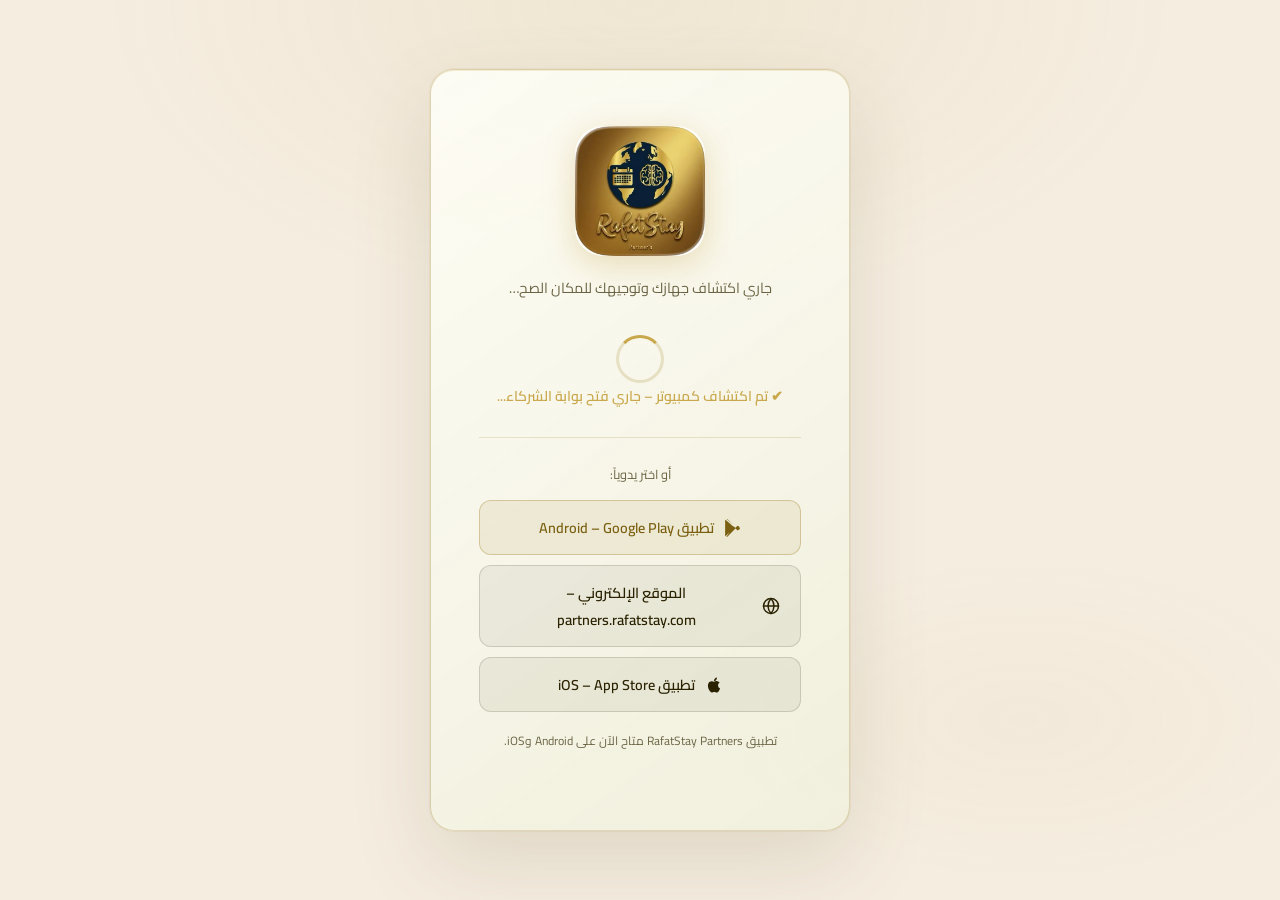
<file: app/index.html>
<!DOCTYPE html>
<html lang="ar" dir="rtl">
<head>
  <meta charset="UTF-8">
  <meta name="viewport" content="width=device-width, initial-scale=1.0">
  <title>RafatStay Partners – جاري التوجيه...</title>
  <style>
    @import url('https://fonts.googleapis.com/css2?family=Cairo:wght@300;400;600;700&display=swap');

    *, *::before, *::after { box-sizing: border-box; margin: 0; padding: 0; }

    :root {
      --gold: #C9A84C;
      --dark: #f5ede0;
      --mid: #e8e7d0;
      --light: #1a1800;
      --muted: #6b6545;
    }

    body {
      font-family: 'Cairo', sans-serif;
      background: var(--dark);
      color: var(--light);
      min-height: 100vh;
      display: flex;
      flex-direction: column;
      align-items: center;
      justify-content: center;
      overflow: hidden;
      position: relative;
    }

    /* Ambient background */
    body::before {
      content: '';
      position: fixed;
      inset: 0;
      background:
        radial-gradient(ellipse 60% 50% at 50% 0%, rgba(180,155,60,0.08) 0%, transparent 70%),
        radial-gradient(ellipse 40% 30% at 80% 80%, rgba(180,155,60,0.04) 0%, transparent 60%);
      pointer-events: none;
    }

    .card {
      position: relative;
      background: linear-gradient(145deg, rgba(255,255,248,0.85), rgba(240,239,220,0.92));
      border: 1px solid rgba(160,130,50,0.3);
      border-radius: 24px;
      padding: 56px 48px 48px;
      max-width: 420px;
      width: 90%;
      text-align: center;
      box-shadow:
        0 0 0 1px rgba(160,130,50,0.08),
        0 32px 80px rgba(100,90,50,0.15),
        inset 0 1px 0 rgba(201,168,76,0.2);
      animation: fadeUp 0.7s cubic-bezier(.16,1,.3,1) both;
    }

    @keyframes fadeUp {
      from { opacity: 0; transform: translateY(28px); }
      to   { opacity: 1; transform: translateY(0); }
    }

    .logo-ring {
      width: 130px;
      height: 130px;
      border-radius: 28px;
      display: flex;
      align-items: center;
      justify-content: center;
      margin: 0 auto 20px;
      position: relative;
      animation: pulse 2.4s ease-in-out infinite;
      overflow: hidden;
      box-shadow: 0 8px 32px rgba(180,130,20,0.25);
    }

    @keyframes pulse {
      0%, 100% { box-shadow: 0 8px 32px rgba(180,130,20,0.2); }
      50%       { box-shadow: 0 8px 40px rgba(180,130,20,0.45); }
    }

    .logo-ring img {
      width: 130px;
      height: 130px;
      border-radius: 28px;
      object-fit: cover;
    }

    h1 {
      font-size: 1.65rem;
      font-weight: 700;
      color: var(--light);
      margin-bottom: 8px;
      letter-spacing: -0.01em;
    }

    .subtitle {
      font-size: 0.9rem;
      color: #6b6545;
      margin-bottom: 36px;
      line-height: 1.6;
    }

    .spinner-wrap {
      margin-bottom: 32px;
    }

    .spinner {
      width: 48px;
      height: 48px;
      border: 3px solid rgba(160,130,40,0.2);
      border-top-color: var(--gold);
      border-radius: 50%;
      margin: 0 auto;
      animation: spin 0.9s linear infinite;
    }

    @keyframes spin {
      to { transform: rotate(360deg); }
    }

    .status {
      font-size: 0.88rem;
      color: var(--gold);
      font-weight: 600;
      margin-bottom: 28px;
      min-height: 1.4em;
    }

    .divider {
      border: none;
      border-top: 1px solid rgba(160,130,40,0.2);
      margin: 0 0 24px;
    }

    .manual-links {
      display: flex;
      flex-direction: column;
      gap: 10px;
    }

    .btn {
      display: flex;
      align-items: center;
      justify-content: center;
      gap: 10px;
      padding: 13px 20px;
      border-radius: 12px;
      font-family: 'Cairo', sans-serif;
      font-size: 0.9rem;
      font-weight: 600;
      text-decoration: none;
      transition: all 0.22s ease;
      cursor: pointer;
      border: none;
    }

    .btn-android {
      background: rgba(160,130,40,0.1);
      border: 1px solid rgba(160,130,40,0.35);
      color: #7a6010;
    }

    .btn-android:hover {
      background: rgba(160,130,40,0.18);
      border-color: rgba(160,130,40,0.55);
      transform: translateY(-1px);
    }

    .btn-web {
      background: rgba(30,25,0,0.06);
      border: 1px solid rgba(30,25,0,0.15);
      color: #2a2200;
    }

    .btn-web:hover {
      background: rgba(30,25,0,0.1);
      border-color: rgba(30,25,0,0.25);
      transform: translateY(-1px);
    }

    .btn-ios {
      background: rgba(30,25,0,0.06);
      border: 1px solid rgba(30,25,0,0.15);
      color: #2a2200;
      cursor: pointer;
      position: relative;
    }

    .btn-ios:hover {
      background: rgba(30,25,0,0.1);
      border-color: rgba(30,25,0,0.25);
      transform: translateY(-1px);
    }

    .btn svg {
      width: 18px;
      height: 18px;
      flex-shrink: 0;
    }

    .note {
      font-size: 0.75rem;
      color: #6b6545;
      margin-top: 20px;
      line-height: 1.5;
    }
  </style>
</head>
<body>

<div class="card">
  <div class="logo-ring">
    <img src="[data-uri]" alt="RafatStay Partners Logo">
  </div>

  <p class="subtitle">جاري اكتشاف جهازك وتوجيهك للمكان الصح…</p>

  <div class="spinner-wrap">
    <div class="spinner"></a>
  </div>

  <p class="status" id="status">جاري التحقق من نوع الجهاز...</p>

  <hr class="divider">

  <p style="font-size:0.8rem;color:var(--muted);margin-bottom:14px;">أو اختر يدوياً:</p>

  <div class="manual-links">
    <a class="btn btn-android"
       href="https://play.google.com/store/search?q=rafat%20stay%20partner&c=apps&hl=ar"
       target="_blank">
      <!-- Google Play icon -->
      <svg viewBox="0 0 24 24" fill="currentColor" xmlns="http://www.w3.org/2000/svg">
        <path d="M3.18 23.76c.28.16.6.2.92.1l11.5-11.5-2.8-2.8L3.18 23.76zM20.6 10.4l-2.56-1.47-3.16 3.15 3.16 3.16 2.58-1.49c.74-.43.74-1.52-.02-1.95zM2.01 1.12C1.7 1.43 1.5 1.9 1.5 2.5v19c0 .6.2 1.07.52 1.38l.07.07L13.36 11.2v-.28L2.08 1.06l-.07.06zM12.6 8.1l-9.42-9.44c-.32-.1-.65-.06-.93.1L12.6 8.1z"/>
      </svg>
      تطبيق Android – Google Play
    </a>

    <a class="btn btn-web"
       href="https://partners.rafatstay.com/"
       target="_blank">
      <!-- Globe icon -->
      <svg viewBox="0 0 24 24" fill="none" stroke="currentColor" stroke-width="2"
           stroke-linecap="round" stroke-linejoin="round" xmlns="http://www.w3.org/2000/svg">
        <circle cx="12" cy="12" r="10"/>
        <line x1="2" y1="12" x2="22" y2="12"/>
        <path d="M12 2a15.3 15.3 0 0 1 4 10 15.3 15.3 0 0 1-4 10 15.3 15.3 0 0 1-4-10A15.3 15.3 0 0 1 12 2z"/>
      </svg>
      الموقع الإلكتروني – partners.rafatstay.com
    </a>

    <a class="btn btn-ios" href="https://apps.apple.com/eg/app/rafatstay-partners/id6770042237" target="_blank" title="تطبيق iOS – App Store">
      <!-- Apple icon -->
      <svg viewBox="0 0 24 24" fill="currentColor" xmlns="http://www.w3.org/2000/svg" style="width:18px;height:18px;flex-shrink:0;">
        <path d="M18.71 19.5c-.83 1.24-1.71 2.45-3.05 2.47-1.34.03-1.77-.79-3.29-.79-1.53 0-2 .77-3.27.82-1.31.05-2.3-1.32-3.14-2.53C4.25 17 2.94 12.45 4.7 9.39c.87-1.52 2.43-2.48 4.12-2.51 1.28-.02 2.5.87 3.29.87.78 0 2.26-1.07 3.8-.91.65.03 2.47.26 3.64 1.98-.09.06-2.17 1.28-2.15 3.81.03 3.02 2.65 4.03 2.68 4.04-.03.07-.42 1.44-1.38 2.83M13 3.5c.73-.83 1.94-1.46 2.94-1.5.13 1.17-.34 2.35-1.04 3.19-.69.85-1.83 1.51-2.95 1.42-.15-1.15.41-2.35 1.05-3.11z"/>
      </svg>
      تطبيق iOS – App Store
    </a>
  </div>

  <p class="note">تطبيق RafatStay Partners متاح الآن على Android وiOS.</p>
</div>

<script>
  const GOOGLE_PLAY = "https://play.google.com/store/search?q=rafat%20stay%20partner&c=apps&hl=ar";
  const WEBSITE     = "https://partners.rafatstay.com/";
  const IOS_STORE   = "https://apps.apple.com/eg/app/rafatstay-partners/id6770042237";

  const statusEl = document.getElementById("status");

  function isAndroid() {
    return /android/i.test(navigator.userAgent);
  }

  function isIOS() {
    return /iphone|ipad|ipod/i.test(navigator.userAgent);
  }

  function isMobile() {
    return isAndroid() || isIOS() || /mobi|mobile/i.test(navigator.userAgent);
  }

  function redirect() {
    if (isAndroid()) {
      statusEl.textContent = "✔ تم اكتشاف Android – جاري فتح Google Play...";
      setTimeout(() => { window.location.href = GOOGLE_PLAY; }, 1200);
    } else if (isIOS()) {
      statusEl.textContent = "🍎 تم اكتشاف iOS – جاري فتح App Store...";
      setTimeout(() => { window.location.href = IOS_STORE; }, 1200);
    } else {
      // Desktop / other
      statusEl.textContent = "✔ تم اكتشاف كمبيوتر – جاري فتح بوابة الشركاء...";
      setTimeout(() => { window.location.href = WEBSITE; }, 1200);
    }
  }

  // Small delay so user sees the detection animation
  setTimeout(redirect, 800);
</script>

</body>
</html>
</file>
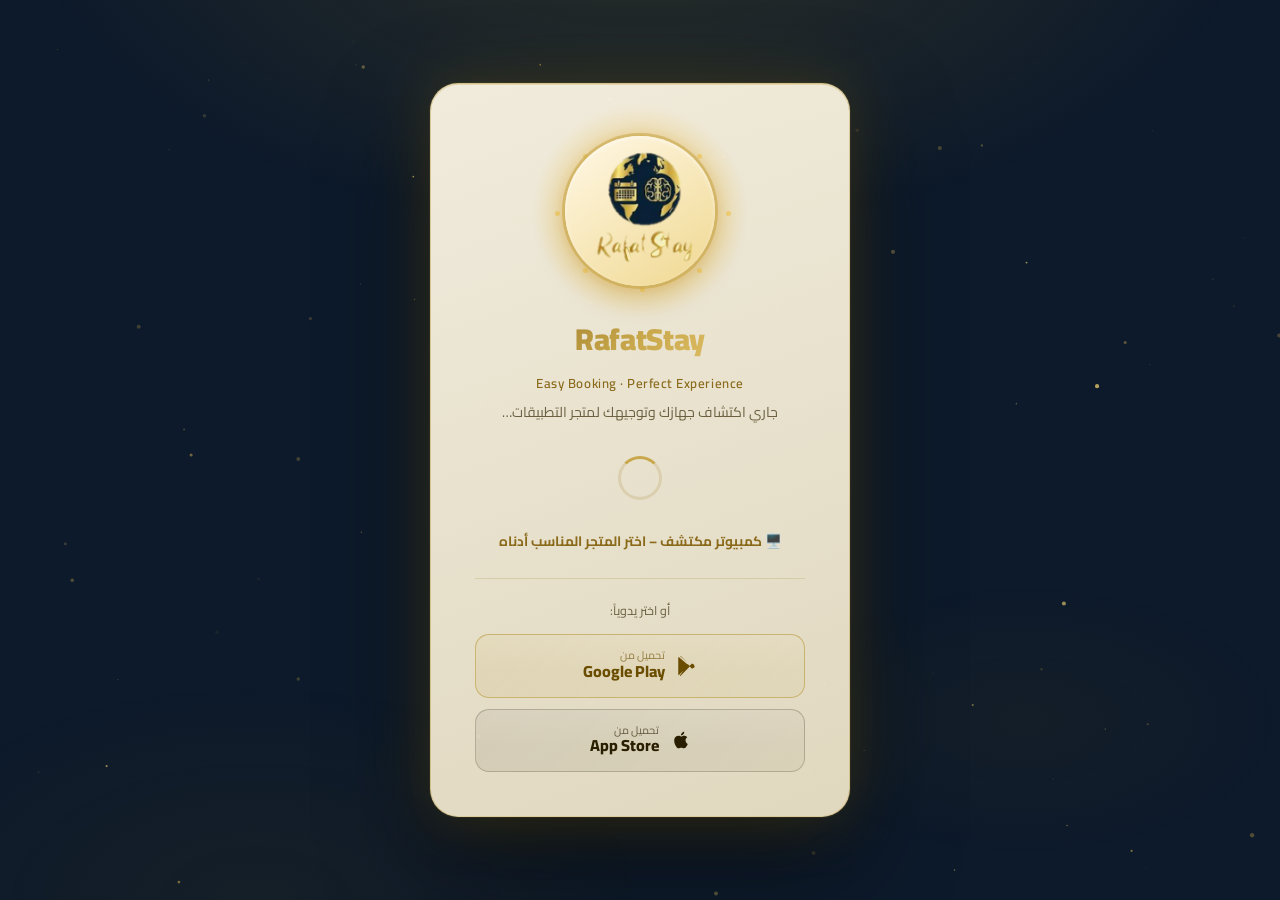
<file: user/index.html>
<!DOCTYPE html>
<html lang="ar" dir="rtl">
<head>
  <meta charset="UTF-8">
  <meta name="viewport" content="width=device-width, initial-scale=1.0">
  <title>RafatStay – حمّل التطبيق</title>
  <style>
    @import url('https://fonts.googleapis.com/css2?family=Cairo:wght@300;400;600;700;900&display=swap');

    *, *::before, *::after { box-sizing: border-box; margin: 0; padding: 0; }

    :root {
      --gold:       #C9A84C;
      --gold-light: #f0d07a;
      --gold-dark:  #8a6a1a;
      --cream:      #f5ede0;
      --cream-mid:  #e8e0cc;
      --dark:       #1a1400;
      --muted:      #6b6040;
      --navy:       #0d1a2b;
    }

    html, body {
      height: 100%;
      font-family: 'Cairo', sans-serif;
    }

    body {
      background: var(--navy);
      color: var(--dark);
      min-height: 100vh;
      display: flex;
      flex-direction: column;
      align-items: center;
      justify-content: center;
      overflow: hidden;
      position: relative;
    }

    /* ── Animated starfield background ── */
    body::before {
      content: '';
      position: fixed;
      inset: 0;
      background:
        radial-gradient(ellipse 80% 60% at 50% -10%, rgba(180,145,30,0.18) 0%, transparent 60%),
        radial-gradient(ellipse 50% 40% at 20% 100%, rgba(100,80,10,0.1) 0%, transparent 60%),
        radial-gradient(ellipse 40% 30% at 80% 80%, rgba(120,90,10,0.07) 0%, transparent 50%);
      pointer-events: none;
      z-index: 0;
    }

    /* ── Particles canvas ── */
    #particles {
      position: fixed;
      inset: 0;
      z-index: 0;
      pointer-events: none;
    }

    /* ── Card ── */
    .card {
      position: relative;
      z-index: 10;
      background: linear-gradient(160deg,
        rgba(250,244,228,0.96) 0%,
        rgba(238,228,200,0.94) 100%);
      border: 1px solid rgba(180,145,40,0.35);
      border-radius: 28px;
      padding: 52px 44px 44px;
      max-width: 420px;
      width: 92%;
      text-align: center;
      box-shadow:
        0 0 0 1px rgba(160,130,40,0.1),
        0 0 60px rgba(180,140,20,0.25),
        0 40px 100px rgba(10,8,0,0.6),
        inset 0 1px 0 rgba(201,168,76,0.3);
      animation: fadeUp 0.8s cubic-bezier(.16,1,.3,1) both;
    }

    @keyframes fadeUp {
      from { opacity: 0; transform: translateY(36px) scale(0.97); }
      to   { opacity: 1; transform: translateY(0) scale(1); }
    }

    /* ── Logo area with flame glow ── */
    .logo-wrap {
      position: relative;
      width: 150px;
      height: 150px;
      margin: 0 auto 24px;
    }

    /* Flame / glow rings */
    .flame-ring {
      position: absolute;
      inset: 0;
      border-radius: 50%;
      animation: flameRing 2.2s ease-in-out infinite;
    }
    .flame-ring:nth-child(1) {
      background: radial-gradient(circle, rgba(255,190,30,0.55) 0%, transparent 70%);
      animation-delay: 0s;
      transform: scale(1.45);
    }
    .flame-ring:nth-child(2) {
      background: radial-gradient(circle, rgba(255,130,10,0.35) 0%, transparent 65%);
      animation-delay: 0.35s;
      transform: scale(1.25);
    }
    .flame-ring:nth-child(3) {
      background: radial-gradient(circle, rgba(255,220,80,0.2) 0%, transparent 55%);
      animation-delay: 0.7s;
      transform: scale(1.1);
    }

    @keyframes flameRing {
      0%   { opacity: 0.5; transform: scale(var(--s, 1.4)); }
      50%  { opacity: 1;   transform: scale(calc(var(--s, 1.4) * 1.08)); }
      100% { opacity: 0.5; transform: scale(var(--s, 1.4)); }
    }

    /* Sparkle dots around logo */
    .sparks {
      position: absolute;
      inset: -20px;
      pointer-events: none;
    }
    .spark {
      position: absolute;
      width: 5px;
      height: 5px;
      border-radius: 50%;
      background: var(--gold-light);
      animation: sparkFloat 2.8s ease-in-out infinite;
    }
    .spark:nth-child(1)  { top: 10%;  left: 50%; animation-delay: 0s;    }
    .spark:nth-child(2)  { top: 20%;  left: 80%; animation-delay: 0.4s;  }
    .spark:nth-child(3)  { top: 50%;  left: 95%; animation-delay: 0.8s;  }
    .spark:nth-child(4)  { top: 80%;  left: 80%; animation-delay: 1.2s;  }
    .spark:nth-child(5)  { top: 90%;  left: 50%; animation-delay: 0.2s;  }
    .spark:nth-child(6)  { top: 80%;  left: 20%; animation-delay: 0.6s;  }
    .spark:nth-child(7)  { top: 50%;  left: 5%;  animation-delay: 1.0s;  }
    .spark:nth-child(8)  { top: 20%;  left: 20%; animation-delay: 1.5s;  }

    @keyframes sparkFloat {
      0%   { opacity: 0;   transform: translateY(0) scale(0.5); }
      40%  { opacity: 1;   transform: translateY(-10px) scale(1.2); }
      100% { opacity: 0;   transform: translateY(-22px) scale(0); }
    }

    /* Logo image itself */
    .logo-img-wrap {
      position: absolute;
      inset: 0;
      border-radius: 50%;
      overflow: hidden;
      background: linear-gradient(145deg, #fff8e6, #f0d890);
      box-shadow:
        0 0 0 3px rgba(201,168,76,0.6),
        0 8px 30px rgba(180,130,10,0.45),
        inset 0 2px 4px rgba(255,255,255,0.5);
      animation: logoPulse 3s ease-in-out infinite;
    }

    @keyframes logoPulse {
      0%, 100% { box-shadow: 0 0 0 3px rgba(201,168,76,0.6), 0 8px 30px rgba(180,130,10,0.4), inset 0 2px 4px rgba(255,255,255,0.5); }
      50%       { box-shadow: 0 0 0 4px rgba(240,200,80,0.9), 0 12px 50px rgba(220,160,10,0.7), inset 0 2px 4px rgba(255,255,255,0.5); }
    }

    .logo-img-wrap img {
      width: 100%;
      height: 100%;
      object-fit: contain;
      padding: 8px;
    }

    /* ── Brand text ── */
    .brand-name {
      font-size: 1.9rem;
      font-weight: 900;
      background: linear-gradient(135deg, var(--gold-dark) 0%, var(--gold) 50%, var(--gold-light) 100%);
      -webkit-background-clip: text;
      -webkit-text-fill-color: transparent;
      background-clip: text;
      letter-spacing: -0.01em;
      margin-bottom: 4px;
    }

    .brand-tagline {
      font-size: 0.82rem;
      color: #8a6a1a;
      letter-spacing: 0.04em;
      margin-bottom: 6px;
      font-weight: 600;
    }

    .subtitle {
      font-size: 0.88rem;
      color: var(--muted);
      margin-bottom: 32px;
      line-height: 1.65;
    }

    /* ── Spinner ── */
    .spinner-wrap { margin-bottom: 28px; }

    .spinner {
      width: 44px;
      height: 44px;
      border: 3px solid rgba(160,130,40,0.18);
      border-top-color: var(--gold);
      border-radius: 50%;
      margin: 0 auto;
      animation: spin 0.85s linear infinite;
    }
    @keyframes spin { to { transform: rotate(360deg); } }

    .status {
      font-size: 0.85rem;
      color: var(--gold-dark);
      font-weight: 700;
      margin-bottom: 24px;
      min-height: 1.4em;
    }

    /* ── Divider ── */
    .divider {
      border: none;
      border-top: 1px solid rgba(160,130,40,0.2);
      margin: 0 0 20px;
    }

    .manual-label {
      font-size: 0.78rem;
      color: var(--muted);
      margin-bottom: 12px;
    }

    /* ── Buttons ── */
    .manual-links { display: flex; flex-direction: column; gap: 11px; }

    .btn {
      display: flex;
      align-items: center;
      justify-content: center;
      gap: 12px;
      padding: 15px 22px;
      border-radius: 14px;
      font-family: 'Cairo', sans-serif;
      font-size: 0.95rem;
      font-weight: 700;
      text-decoration: none;
      transition: all 0.22s cubic-bezier(.16,1,.3,1);
      cursor: pointer;
      border: none;
      position: relative;
      overflow: hidden;
    }

    /* Android – Google Play */
    .btn-android {
      background: linear-gradient(135deg, rgba(201,168,76,0.15) 0%, rgba(201,168,76,0.08) 100%);
      border: 1.5px solid rgba(180,145,40,0.5);
      color: #6b4d00;
    }
    .btn-android:hover {
      background: linear-gradient(135deg, rgba(201,168,76,0.28) 0%, rgba(201,168,76,0.15) 100%);
      border-color: rgba(201,168,76,0.8);
      transform: translateY(-2px);
      box-shadow: 0 8px 24px rgba(180,130,10,0.25);
    }
    .btn-android::after {
      content: '';
      position: absolute;
      inset: 0;
      background: linear-gradient(180deg, rgba(255,255,255,0.12) 0%, transparent 60%);
      border-radius: 14px;
    }

    /* iOS – App Store */
    .btn-ios {
      background: linear-gradient(135deg, rgba(26,20,0,0.08) 0%, rgba(26,20,0,0.04) 100%);
      border: 1.5px solid rgba(26,20,0,0.2);
      color: #2a1e00;
    }
    .btn-ios:hover {
      background: linear-gradient(135deg, rgba(26,20,0,0.14) 0%, rgba(26,20,0,0.08) 100%);
      border-color: rgba(26,20,0,0.35);
      transform: translateY(-2px);
      box-shadow: 0 8px 24px rgba(0,0,0,0.12);
    }
    .btn-ios::after {
      content: '';
      position: absolute;
      inset: 0;
      background: linear-gradient(180deg, rgba(255,255,255,0.1) 0%, transparent 60%);
      border-radius: 14px;
    }

    .btn svg {
      width: 20px;
      height: 20px;
      flex-shrink: 0;
      position: relative;
      z-index: 1;
    }
    .btn span { position: relative; z-index: 1; }

    /* Store badge subtitle */
    .btn-sub {
      display: flex;
      flex-direction: column;
      align-items: flex-start;
      text-align: right;
      position: relative;
      z-index: 1;
    }
    .btn-sub small {
      font-size: 0.68rem;
      font-weight: 400;
      opacity: 0.65;
      line-height: 1;
    }
    .btn-sub strong {
      font-size: 1rem;
      font-weight: 800;
      line-height: 1.3;
    }

    /* ── Bottom note ── */
    .note {
      font-size: 0.72rem;
      color: #9a8450;
      margin-top: 18px;
      line-height: 1.5;
    }

    /* ── Hidden state for auto-redirect ── */
    .manual-section { transition: opacity 0.4s; }
  </style>
</head>
<body>

<canvas id="particles"></canvas>

<div class="card">

  <!-- Logo with flame effect -->
  <div class="logo-wrap">
    <div class="flame-ring" style="--s:1.45;"></div>
    <div class="flame-ring" style="--s:1.25;"></div>
    <div class="flame-ring" style="--s:1.1;"></div>
    <div class="sparks">
      <div class="spark"></div>
      <div class="spark"></div>
      <div class="spark"></div>
      <div class="spark"></div>
      <div class="spark"></div>
      <div class="spark"></div>
      <div class="spark"></div>
      <div class="spark"></div>
    </div>
    <div class="logo-img-wrap">
      <img src="[data-uri]" alt="RafatStay Logo">
    </div>
  </div>

  <div class="brand-name">RafatStay</div>
  <div class="brand-tagline">Easy Booking · Perfect Experience</div>

  <p class="subtitle">جاري اكتشاف جهازك وتوجيهك لمتجر التطبيقات…</p>

  <div class="spinner-wrap">
    <div class="spinner"></div>
  </div>

  <p class="status" id="status">جاري التحقق من نوع الجهاز...</p>

  <hr class="divider">

  <p class="manual-label">أو اختر يدوياً:</p>

  <div class="manual-links manual-section">

    <!-- Google Play -->
    <a class="btn btn-android"
       href="https://play.google.com/store/apps/details?id=com.rsk.rafatstay&pcampaignid=web_share"
       target="_blank">
      <svg viewBox="0 0 24 24" fill="currentColor" xmlns="http://www.w3.org/2000/svg">
        <path d="M3.18 23.76c.28.16.6.2.92.1l11.5-11.5-2.8-2.8L3.18 23.76zM20.6 10.4l-2.56-1.47-3.16 3.15 3.16 3.16 2.58-1.49c.74-.43.74-1.52-.02-1.95zM2.01 1.12C1.7 1.43 1.5 1.9 1.5 2.5v19c0 .6.2 1.07.52 1.38l.07.07L13.36 11.2v-.28L2.08 1.06l-.07.06zM12.6 8.1l-9.42-9.44c-.32-.1-.65-.06-.93.1L12.6 8.1z"/>
      </svg>
      <div class="btn-sub">
        <small>تحميل من</small>
        <strong>Google Play</strong>
      </div>
    </a>

    <!-- App Store -->
    <a class="btn btn-ios"
       href="https://apps.apple.com/us/app/rafatstay/id6770266455"
       target="_blank">
      <svg viewBox="0 0 24 24" fill="currentColor" xmlns="http://www.w3.org/2000/svg">
        <path d="M18.71 19.5c-.83 1.24-1.71 2.45-3.05 2.47-1.34.03-1.77-.79-3.29-.79-1.53 0-2 .77-3.27.82-1.31.05-2.3-1.32-3.14-2.53C4.25 17 2.94 12.45 4.7 9.39c.87-1.52 2.43-2.48 4.12-2.51 1.28-.02 2.5.87 3.29.87.78 0 2.26-1.07 3.8-.91.65.03 2.47.26 3.64 1.98-.09.06-2.17 1.28-2.15 3.81.03 3.02 2.65 4.03 2.68 4.04-.03.07-.42 1.44-1.38 2.83M13 3.5c.73-.83 1.94-1.46 2.94-1.5.13 1.17-.34 2.35-1.04 3.19-.69.85-1.83 1.51-2.95 1.42-.15-1.15.41-2.35 1.05-3.11z"/>
      </svg>
      <div class="btn-sub">
        <small>تحميل من</small>
        <strong>App Store</strong>
      </div>
    </a>

  </div>

</div>

<!-- Particle animation -->
<script>
(function() {
  const canvas = document.getElementById('particles');
  const ctx = canvas.getContext('2d');
  let particles = [];

  function resize() {
    canvas.width  = window.innerWidth;
    canvas.height = window.innerHeight;
  }
  resize();
  window.addEventListener('resize', resize);

  function rand(a, b) { return a + Math.random() * (b - a); }

  function spawnParticle() {
    particles.push({
      x:     rand(0, canvas.width),
      y:     rand(0, canvas.height),
      r:     rand(0.5, 2.2),
      alpha: 0,
      max:   rand(0.3, 0.8),
      speed: rand(0.003, 0.008),
      phase: Math.random() * Math.PI * 2,
      color: Math.random() > 0.5 ? '201,168,76' : '240,210,110',
    });
  }
  for (let i = 0; i < 90; i++) spawnParticle();

  function draw() {
    ctx.clearRect(0, 0, canvas.width, canvas.height);
    particles.forEach(p => {
      p.phase += p.speed;
      p.alpha = p.max * (0.5 + 0.5 * Math.sin(p.phase));
      ctx.beginPath();
      ctx.arc(p.x, p.y, p.r, 0, Math.PI * 2);
      ctx.fillStyle = `rgba(${p.color},${p.alpha})`;
      ctx.fill();
    });
    requestAnimationFrame(draw);
  }
  draw();
})();
</script>

<!-- Redirect logic -->
<script>
  const GOOGLE_PLAY = "https://play.google.com/store/apps/details?id=com.rsk.rafatstay&pcampaignid=web_share";
  const APP_STORE   = "https://apps.apple.com/us/app/rafatstay/id6770266455";

  const statusEl = document.getElementById("status");

  function isAndroid() { return /android/i.test(navigator.userAgent); }
  function isIOS()     { return /iphone|ipad|ipod/i.test(navigator.userAgent); }

  function redirect() {
    if (isAndroid()) {
      statusEl.textContent = "✔ تم اكتشاف Android – جاري فتح Google Play...";
      setTimeout(() => { window.location.href = GOOGLE_PLAY; }, 1300);
    } else if (isIOS()) {
      statusEl.textContent = "🍎 تم اكتشاف iOS – جاري فتح App Store...";
      setTimeout(() => { window.location.href = APP_STORE; }, 1300);
    } else {
      statusEl.textContent = "🖥️ كمبيوتر مكتشف – اختر المتجر المناسب أدناه";
    }
  }

  setTimeout(redirect, 900);
</script>

</body>
</html>
</file>
